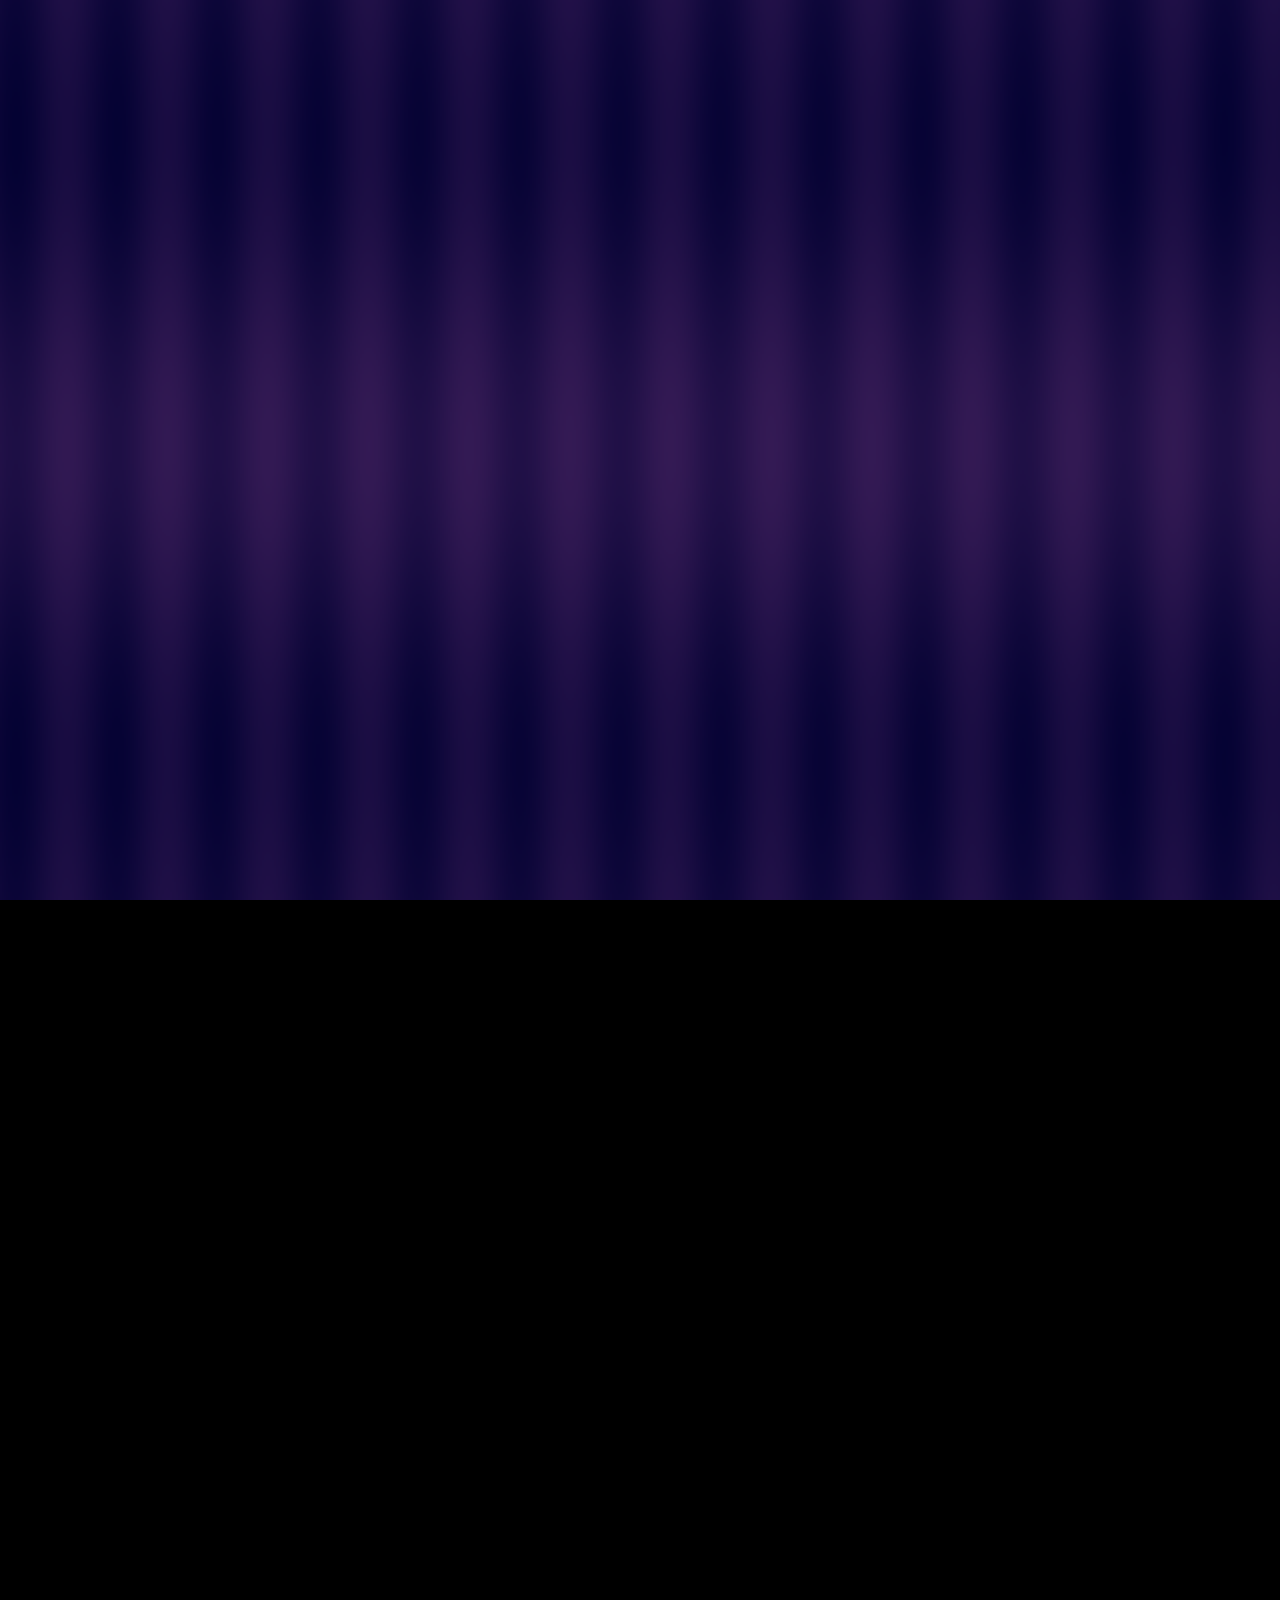
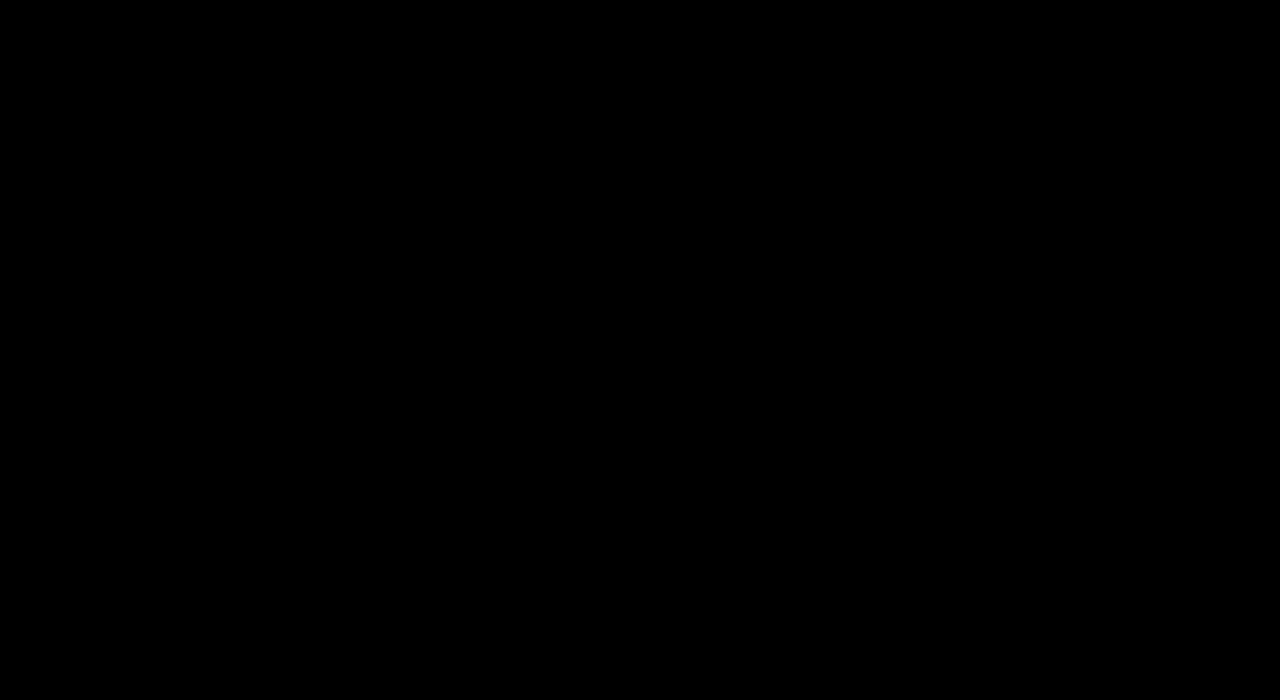
<file: _sandbox/index.html>
<!DOCTYPE html>
<html lang="en">
  <head>
    <title>GLSL Sandbox</title>
    <meta charset="utf-8" />
    <meta
      name="viewport"
      content="width=device-width, initial-scale=1, viewport-fit=cover" />
    <style>
      * {
        box-sizing: border-box;
      }

      html, body {
        height: 100%;
        overflow: hidden;
      }

      body {
        background-color: #000000;
        height: 100%;
        margin: 0;
        padding: 0;
      }

      canvas {
        display: block;
        width: 100%;
        height: 100%;
        touch-action: none;
        image-rendering: pixelated;
      }
    </style>
  </head>
  <body>
    <script src="/_sandbox/js/lzma.js"></script>
    <script src="/_sandbox/js/jquery.js"></script>
    <script src="/_sandbox/js/helpers.js"></script>
    <script src="/_sandbox/js/codemirror.js"></script>
    <script src="/_sandbox/js/glsl.js"></script>

    <script id="example" type="x-shader/x-fragment">
      #extension GL_OES_standard_derivatives : enable

      precision highp float;

      uniform float time;
      uniform vec2 mouse;
      uniform vec2 resolution;

      void main( void ) {

      	vec2 position = ( gl_FragCoord.xy / resolution.xy ) + mouse / 4.0;

      	float color = 0.0;
      	color += sin( position.x * cos( time / 15.0 ) * 80.0 ) + cos( position.y * cos( time / 15.0 ) * 10.0 );
      	color += sin( position.y * sin( time / 10.0 ) * 40.0 ) + cos( position.x * sin( time / 25.0 ) * 40.0 );
      	color += sin( position.x * sin( time / 5.0 ) * 10.0 ) + sin( position.y * sin( time / 35.0 ) * 80.0 );
      	color *= sin( time / 10.0 ) * 0.5;

      	gl_FragColor = vec4( vec3( color, color * 0.5, sin( color + time / 3.0 ) * 0.75 ), 1.0 );

      }
    </script>

    <script id="fragmentShader" type="x-shader/x-fragment">

      precision highp float;

      uniform vec2 resolution;
      uniform sampler2D texture;

      void main() {

      	vec2 uv = gl_FragCoord.xy / resolution.xy;
      	gl_FragColor = texture2D( texture, uv );

      }
    </script>

    <script id="vertexShader" type="x-shader/x-vertex">

      attribute vec3 position;

      void main() {

      	gl_Position = vec4( position, 1.0 );

      }
    </script>

    <script id="surfaceVertexShader" type="x-shader/x-vertex">

      attribute vec3 position;
      attribute vec2 surfacePosAttrib;
      varying vec2 surfacePosition;

      void main() {

      	surfacePosition = surfacePosAttrib;
      	gl_Position = vec4( position, 1.0 );

      }
    </script>

    <script>
      initialize_helper()

      var compressor = initialize_compressor()

      // Greetings to Iq/RGBA! ;)

      var quality = 2,
        quality_levels = [1, 2, 4, 8]
      var toolbar,
        showButton,
        timeButton,
        compileButton,
        panButton,
        fullscreenButton,
        compileTimer,
        errorLines = []
      var code,
        canvas,
        gl,
        buffer,
        currentProgram,
        vertexPosition,
        screenVertexPosition,
        parameters = {
          startTime: Date.now(),
          time: 0,
          mouseX: 0.5,
          mouseY: 0.5,
          screenWidth: 0,
          screenHeight: 0,
        },
        surface = {
          centerX: 0,
          centerY: 0,
          width: 1,
          height: 1,
          isPanning: false,
          isZooming: false,
          lastX: 0,
          lastY: 0,
        },
        frontTarget,
        backTarget,
        screenProgram,
        getWebGL,
        compileOnChangeCode = true

      init()

      if (gl) animate()

      function init() {
        canvas = document.createElement("canvas")
        document.body.appendChild(canvas)

        //

        toolbar = document.createElement("div")
        toolbar.id = "toolbar"
        toolbar.style.position = "absolute"
        toolbar.style.top = "0px"
        toolbar.style.padding = "25px"
        toolbar.style.paddingTop = "max(25px, env(safe-area-inset-top))" // handle hole-punch camera & notch
        toolbar.style.width = "100%"
        // document.body.appendChild(toolbar)

        var rightside = document.createElement("div")
        rightside.style.cssFloat = "right"
        toolbar.appendChild(rightside)

        panButton = document.createElement("button")
        panButton.textContent = "pan/zoom"
        panButton.style.cursor = "move"
        panButton.style.display = "none"
        panButton.title =
          "Pan: left-drag, Zoom: right-drag. Use 'hide code' for a large pan/zoom area."
        rightside.appendChild(panButton)

        var button = document.createElement("a")
        button.style.marginRight = "0px"
        button.textContent = "gallery"

        if (document.referrer.startsWith("https://glslsandbox.com/")) {
          button.href = "javascript:window.history.go( -1 )"
        } else {
          button.href = "/"
        }

        rightside.appendChild(button)

        showButton = document.createElement("button")
        showButton.textContent = "show code"
        showButton.addEventListener(
          "click",
          function () {
            isCodeVisible() ? hideCode() : showCode()
          },
          false
        )
        toolbar.appendChild(showButton)

        timeButton = document.createElement("button")
        timeButton.textContent = "0:00.00"
        timeButton.addEventListener(
          "click",
          function (event) {
            parameters.startTime = Date.now()
          },
          false
        )
        toolbar.appendChild(timeButton)

        var select = document.createElement("select")

        for (var i = 0; i < quality_levels.length; i++) {
          var option = document.createElement("option")
          option.textContent = quality_levels[i] + "x"
          if (quality_levels[i] == quality) option.selected = true
          select.appendChild(option)
        }

        select.addEventListener(
          "change",
          function (event) {
            quality = quality_levels[event.target.selectedIndex]
            onWindowResize()
          },
          false
        )

        toolbar.appendChild(select)

        compileButton = document.createElement("button")
        compileButton.textContent = "compiled"
        compileButton.addEventListener(
          "click",
          function (event) {
            compile()
          },
          false
        )
        toolbar.appendChild(compileButton)

        // from helper.js
        add_server_buttons()

        // Initialise WebGL

        try {
          gl = canvas.getContext("webgl", {
            antialias: false,
            depth: false,
            stencil: false,
            premultipliedAlpha: false,
            preserveDrawingBuffer: true,
          })
        } catch (error) {}

        if (gl) {
          // enable dFdx, dFdy, fwidth
          gl.getExtension("OES_standard_derivatives")

          // Create vertex buffer (2 triangles)

          buffer = gl.createBuffer()
          gl.bindBuffer(gl.ARRAY_BUFFER, buffer)
          gl.bufferData(
            gl.ARRAY_BUFFER,
            new Float32Array([
              -1.0, -1.0, 1.0, -1.0, -1.0, 1.0, 1.0, -1.0, 1.0, 1.0, -1.0, 1.0,
            ]),
            gl.STATIC_DRAW
          )

          // Create surface buffer (coordinates at screen corners)

          surface.buffer = gl.createBuffer()
        } else {
          alert("WebGL not supported, but code will be shown.")
        }

        // initialize code editor
        code = CodeMirror(document.body, {
          lineNumbers: true,
          matchBrackets: true,
          indentWithTabs: true,
          tabSize: 8,
          indentUnit: 8,
          mode: "text/x-glsl",
          onChange: function () {
            if (compileOnChangeCode) {
              clearTimeout(compileTimer)
              compileTimer = setTimeout(compile, 500)
            }
          },
        })

        if (gl) {
          var surfaceMouseDown = function (event) {
            if (event.shiftKey) {
              resetSurface()
            }

            if (event.button === 0) {
              surface.isPanning = true
              document.body.style.cursor = "move"
            } else {
              surface.isZooming = true
              document.body.style.cursor = "se-resize"
              panButton.style.cursor = "se-resize"
            }

            surface.lastX = event.clientX
            surface.lastY = event.clientY
            event.preventDefault()
          }

          var noContextMenu = function (event) {
            event.preventDefault()
          }

          canvas.addEventListener("mousedown", surfaceMouseDown, false)
          panButton.addEventListener("mousedown", surfaceMouseDown, false)

          canvas.addEventListener("contextmenu", noContextMenu, false)
          panButton.addEventListener("contextmenu", noContextMenu, false)
        }

        var clientXLast, clientYLast

        document.addEventListener(
          "pointermove",
          function (event) {
            var clientX = event.clientX
            var clientY = event.clientY

            if (clientXLast == clientX && clientYLast == clientY) return

            clientXLast = clientX
            clientYLast = clientY

            stopHideUI()

            var codeElement, dx, dy

            parameters.mouseX = clientX / window.innerWidth
            parameters.mouseY = 1 - clientY / window.innerHeight

            if (surface.isPanning) {
              dx = clientX - surface.lastX
              dy = clientY - surface.lastY
              surface.centerX -= (dx * surface.width) / window.innerWidth
              surface.centerY += (dy * surface.height) / window.innerHeight
              surface.lastX = clientX
              surface.lastY = clientY
              computeSurfaceCorners()
              event.preventDefault()
            } else if (surface.isZooming) {
              dx = clientX - surface.lastX
              dy = clientY - surface.lastY
              surface.height *= Math.pow(0.997, dx + dy)
              surface.lastX = clientX
              surface.lastY = clientY
              computeSurfaceCorners()
              event.preventDefault()
            }
          },
          false
        )

        function settleDown(event) {
          surface.isPanning = surface.isZooming = false
          document.body.style.cursor = "default"
          panButton.style.cursor = "move"
        }

        function mouseLeave(event) {
          settleDown(event)

          if (!isCodeVisible()) startHideUITimer()
        }

        document.addEventListener("mouseup", settleDown, false)
        document.addEventListener("mouseleave", mouseLeave, false)

        onWindowResize()
        window.addEventListener("resize", onWindowResize, false)
        load_url_code()

        compileScreenProgram()

				hideCode()
      }

      function showCode() {
        showButton.textContent = "hide code"
        code.getWrapperElement().style.visibility = "visible"
        compileButton.style.visibility = "visible"
        set_save_button("visible")
        set_parent_button("visible")
      }

      function hideCode() {
        showButton.textContent = "show code"
        code.getWrapperElement().style.visibility = "hidden"
        compileButton.style.visibility = "hidden"
        set_save_button("hidden")
        set_parent_button("hidden")
        stopHideUI()
      }

      function isCodeVisible() {
        return code && code.getWrapperElement().style.visibility === "visible"
      }

      var hideUITimer
      var isUIHidden = false

      function startHideUITimer() {
        stopHideUITimer()
        if (!isUIHidden && !isCodeVisible())
          hideUITimer = window.setTimeout(onHideUITimer, 1000 * 3)

        function onHideUITimer() {
          stopHideUITimer()
          if (!isUIHidden && !isCodeVisible()) {
            isUIHidden = true
            toolbar.style.opacity = "0"
            document.body.style.cursor = "none"
          }
        }

        function stopHideUITimer() {
          if (hideUITimer) {
            window.clearTimeout(hideUITimer)
            hideUITimer = 0
          }
        }
      }

      function stopHideUI() {
        if (isUIHidden) {
          isUIHidden = false
          toolbar.style.opacity = "1"
          document.body.style.cursor = ""
        }
        startHideUITimer()
      }

      function computeSurfaceCorners() {
        if (gl) {
          surface.width =
            (surface.height * parameters.screenWidth) / parameters.screenHeight

          var halfWidth = surface.width * 0.5,
            halfHeight = surface.height * 0.5

          gl.bindBuffer(gl.ARRAY_BUFFER, surface.buffer)
          gl.bufferData(
            gl.ARRAY_BUFFER,
            new Float32Array([
              surface.centerX - halfWidth,
              surface.centerY - halfHeight,
              surface.centerX + halfWidth,
              surface.centerY - halfHeight,
              surface.centerX - halfWidth,
              surface.centerY + halfHeight,
              surface.centerX + halfWidth,
              surface.centerY - halfHeight,
              surface.centerX + halfWidth,
              surface.centerY + halfHeight,
              surface.centerX - halfWidth,
              surface.centerY + halfHeight,
            ]),
            gl.STATIC_DRAW
          )
        }
      }

      function resetSurface() {
        surface.centerX = surface.centerY = 0
        surface.height = 1
        computeSurfaceCorners()
      }

      function compile() {
        if (!gl) {
          if (!getWebGL) {
            getWebGL = true
            compileButton.addEventListener(
              "click",
              function (event) {
                document.location = "http://get.webgl.org/"
              },
              false
            )
            compileButton.title = "http://get.webgl.org/"
            compileButton.style.color = "#ff0000"
            compileButton.textContent = "WebGL not supported!"
            set_save_button("hidden")
          }
          return
        }

        var program = gl.createProgram()
        var fragment = code.getValue()
        var vertex = document.getElementById("surfaceVertexShader").textContent

        var vs = createShader(vertex, gl.VERTEX_SHADER)
        var fs = createShader(fragment, gl.FRAGMENT_SHADER)

        if (vs == null || fs == null) return null

        gl.attachShader(program, vs)
        gl.attachShader(program, fs)

        gl.deleteShader(vs)
        gl.deleteShader(fs)

        gl.linkProgram(program)

        if (!gl.getProgramParameter(program, gl.LINK_STATUS)) {
          showCode()

          var error = gl.getProgramInfoLog(program)

          compileButton.title = error
          console.error(error)

          console.error(
            "VALIDATE_STATUS: " +
              gl.getProgramParameter(program, gl.VALIDATE_STATUS),
            "ERROR: " + gl.getError()
          )
          compileButton.style.color = "#ff0000"
          compileButton.textContent = "errors"

          set_save_button("hidden")

          return
        }

        if (currentProgram) {
          gl.deleteProgram(currentProgram)
          setURL(fragment)
        }

        currentProgram = program

        compileButton.style.color = "#00ff00"
        compileButton.textContent = "compiled"

        set_save_button("visible")

        panButton.style.display =
          fragment.indexOf("varying vec2 surfacePosition;") >= 0
            ? "inline"
            : "none"

        // Cache uniforms

        cacheUniformLocation(program, "time")
        cacheUniformLocation(program, "mouse")
        cacheUniformLocation(program, "resolution")
        cacheUniformLocation(program, "backbuffer")
        cacheUniformLocation(program, "surfaceSize")

        // Load program into GPU

        gl.useProgram(currentProgram)

        // Set up buffers

        surface.positionAttribute = gl.getAttribLocation(
          currentProgram,
          "surfacePosAttrib"
        )
        gl.enableVertexAttribArray(surface.positionAttribute)

        vertexPosition = gl.getAttribLocation(currentProgram, "position")
        gl.enableVertexAttribArray(vertexPosition)
      }

      function compileScreenProgram() {
        if (!gl) {
          return
        }

        var program = gl.createProgram()
        var fragment = document.getElementById("fragmentShader").textContent
        var vertex = document.getElementById("vertexShader").textContent

        var vs = createShader(vertex, gl.VERTEX_SHADER)
        var fs = createShader(fragment, gl.FRAGMENT_SHADER)

        gl.attachShader(program, vs)
        gl.attachShader(program, fs)

        gl.deleteShader(vs)
        gl.deleteShader(fs)

        gl.linkProgram(program)

        if (!gl.getProgramParameter(program, gl.LINK_STATUS)) {
          showCode()

          console.error(
            "VALIDATE_STATUS: " +
              gl.getProgramParameter(program, gl.VALIDATE_STATUS),
            "ERROR: " + gl.getError()
          )

          return
        }

        screenProgram = program

        gl.useProgram(screenProgram)

        cacheUniformLocation(program, "resolution")
        cacheUniformLocation(program, "texture")

        screenVertexPosition = gl.getAttribLocation(screenProgram, "position")
        gl.enableVertexAttribArray(screenVertexPosition)
      }

      function cacheUniformLocation(program, label) {
        if (program.uniformsCache === undefined) {
          program.uniformsCache = {}
        }

        program.uniformsCache[label] = gl.getUniformLocation(program, label)
      }

      //

      function createTarget(width, height) {
        var target = {}

        target.framebuffer = gl.createFramebuffer()
        target.renderbuffer = gl.createRenderbuffer()
        target.texture = gl.createTexture()

        // set up framebuffer

        gl.bindTexture(gl.TEXTURE_2D, target.texture)
        gl.texImage2D(
          gl.TEXTURE_2D,
          0,
          gl.RGBA,
          width,
          height,
          0,
          gl.RGBA,
          gl.UNSIGNED_BYTE,
          null
        )

        gl.texParameteri(gl.TEXTURE_2D, gl.TEXTURE_WRAP_S, gl.CLAMP_TO_EDGE)
        gl.texParameteri(gl.TEXTURE_2D, gl.TEXTURE_WRAP_T, gl.CLAMP_TO_EDGE)

        gl.texParameteri(gl.TEXTURE_2D, gl.TEXTURE_MAG_FILTER, gl.NEAREST)
        gl.texParameteri(gl.TEXTURE_2D, gl.TEXTURE_MIN_FILTER, gl.NEAREST)

        gl.bindFramebuffer(gl.FRAMEBUFFER, target.framebuffer)
        gl.framebufferTexture2D(
          gl.FRAMEBUFFER,
          gl.COLOR_ATTACHMENT0,
          gl.TEXTURE_2D,
          target.texture,
          0
        )

        // set up renderbuffer

        gl.bindRenderbuffer(gl.RENDERBUFFER, target.renderbuffer)

        gl.renderbufferStorage(
          gl.RENDERBUFFER,
          gl.DEPTH_COMPONENT16,
          width,
          height
        )
        gl.framebufferRenderbuffer(
          gl.FRAMEBUFFER,
          gl.DEPTH_ATTACHMENT,
          gl.RENDERBUFFER,
          target.renderbuffer
        )

        // clean up

        gl.bindTexture(gl.TEXTURE_2D, null)
        gl.bindRenderbuffer(gl.RENDERBUFFER, null)
        gl.bindFramebuffer(gl.FRAMEBUFFER, null)

        return target
      }

      function createRenderTargets() {
        frontTarget = createTarget(
          parameters.screenWidth,
          parameters.screenHeight
        )
        backTarget = createTarget(
          parameters.screenWidth,
          parameters.screenHeight
        )
      }

      //

      var dummyFunction = function () {}

      //

      function htmlEncode(str) {
        return String(str)
          .replace(/&/g, "&amp;")
          .replace(/"/g, "&quot;")
          .replace(/'/g, "&#39;")
          .replace(/</g, "&lt;")
          .replace(/>/g, "&gt;")
      }

      //

      function createShader(src, type) {
        var shader = gl.createShader(type)
        var line,
          lineNum,
          lineError,
          index = 0,
          indexEnd

        while (errorLines.length > 0) {
          line = errorLines.pop()
          code.setLineClass(line, null)
          code.clearMarker(line)
        }

        gl.shaderSource(shader, src)
        gl.compileShader(shader)

        compileButton.title = ""

        if (!gl.getShaderParameter(shader, gl.COMPILE_STATUS)) {
          showCode()

          var error = gl.getShaderInfoLog(shader)

          // Remove trailing linefeed, for FireFox's benefit.
          while (error.length > 1 && error.charCodeAt(error.length - 1) < 32) {
            error = error.substring(0, error.length - 1)
          }

          compileButton.title = error
          console.error(error)

          compileButton.style.color = "#ff0000"
          compileButton.textContent = "errors"

          set_save_button("hidden")

          while (index >= 0) {
            index = error.indexOf("ERROR: 0:", index)
            if (index < 0) {
              break
            }
            index += 9
            indexEnd = error.indexOf(":", index)
            if (indexEnd > index) {
              lineNum = parseInt(error.substring(index, indexEnd))
              if (!isNaN(lineNum) && lineNum > 0) {
                index = indexEnd + 1
                indexEnd = error.indexOf("ERROR: 0:", index)
                lineError = htmlEncode(
                  indexEnd > index
                    ? error.substring(index, indexEnd)
                    : error.substring(index)
                )
                line = code.setMarker(
                  lineNum - 1,
                  '<abbr title="' + lineError + '">' + lineNum + "</abbr>",
                  "errorMarker"
                )
                code.setLineClass(line, "errorLine")
                errorLines.push(line)
              }
            }
          }

          return null
        }

        return shader
      }

      //

      function onWindowResize(event) {
        canvas.width = window.innerWidth / quality
        canvas.height = window.innerHeight / quality

        parameters.screenWidth = canvas.width
        parameters.screenHeight = canvas.height

        computeSurfaceCorners()

        if (gl) {
          gl.viewport(0, 0, canvas.width, canvas.height)

          createRenderTargets()
        }
      }

      //

      function animate() {
        requestAnimationFrame(animate)
        render()
      }

      function render() {
        if (!currentProgram) return

        parameters.time = Date.now() - parameters.startTime

        timeButton.textContent = parseTime(parameters.time)

        // Set uniforms for custom shader

        gl.useProgram(currentProgram)

        gl.uniform1f(
          currentProgram.uniformsCache["time"],
          parameters.time / 1000
        )
        gl.uniform2f(
          currentProgram.uniformsCache["mouse"],
          parameters.mouseX,
          parameters.mouseY
        )
        gl.uniform2f(
          currentProgram.uniformsCache["resolution"],
          parameters.screenWidth,
          parameters.screenHeight
        )
        gl.uniform1i(currentProgram.uniformsCache["backbuffer"], 0)
        gl.uniform2f(
          currentProgram.uniformsCache["surfaceSize"],
          surface.width,
          surface.height
        )

        gl.bindBuffer(gl.ARRAY_BUFFER, surface.buffer)
        gl.vertexAttribPointer(
          surface.positionAttribute,
          2,
          gl.FLOAT,
          false,
          0,
          0
        )

        gl.bindBuffer(gl.ARRAY_BUFFER, buffer)
        gl.vertexAttribPointer(vertexPosition, 2, gl.FLOAT, false, 0, 0)

        gl.activeTexture(gl.TEXTURE0)
        gl.bindTexture(gl.TEXTURE_2D, backTarget.texture)

        // Render custom shader to front buffer

        gl.bindFramebuffer(gl.FRAMEBUFFER, frontTarget.framebuffer)

        gl.clear(gl.COLOR_BUFFER_BIT | gl.DEPTH_BUFFER_BIT)
        gl.drawArrays(gl.TRIANGLES, 0, 6)

        // Set uniforms for screen shader

        gl.useProgram(screenProgram)

        gl.uniform2f(
          screenProgram.uniformsCache["resolution"],
          parameters.screenWidth,
          parameters.screenHeight
        )
        gl.uniform1i(screenProgram.uniformsCache["texture"], 1)

        gl.bindBuffer(gl.ARRAY_BUFFER, buffer)
        gl.vertexAttribPointer(screenVertexPosition, 2, gl.FLOAT, false, 0, 0)

        gl.activeTexture(gl.TEXTURE1)
        gl.bindTexture(gl.TEXTURE_2D, frontTarget.texture)

        // Render front buffer to screen

        gl.bindFramebuffer(gl.FRAMEBUFFER, null)

        gl.clear(gl.COLOR_BUFFER_BIT | gl.DEPTH_BUFFER_BIT)
        gl.drawArrays(gl.TRIANGLES, 0, 6)

        // Swap buffers

        var tmp = frontTarget
        frontTarget = backTarget
        backTarget = tmp
      }

      // utils

      function parseTime(ms) {
        const minutes = Math.floor(ms / 60000)
        const seconds = ((ms % 60000) / 1000).toFixed(2).padStart(5, "0")
        return `${minutes}:${seconds}`
      }
    </script>
  </body>
</html>
</file>
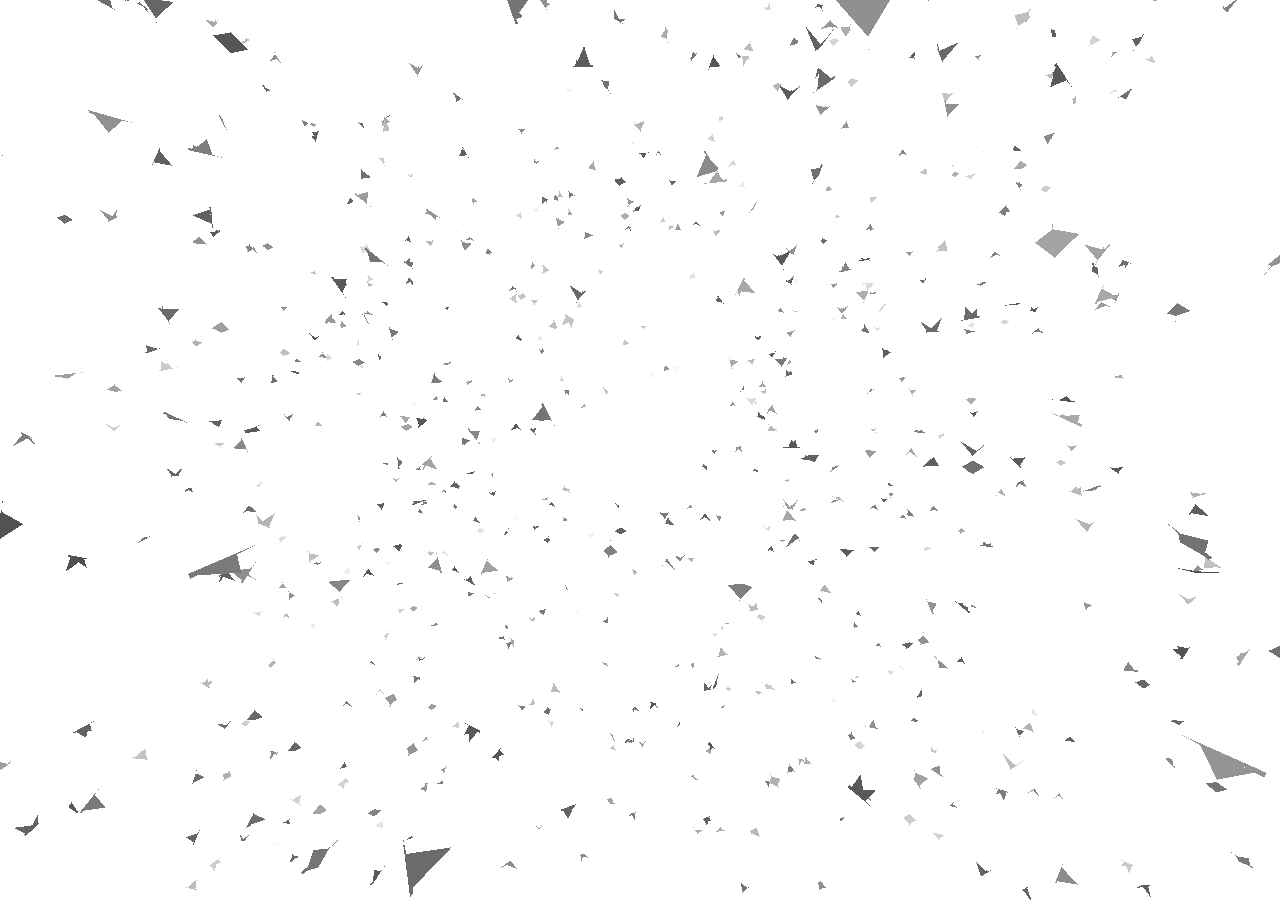
<file: birds/index.html>
<!DOCTYPE html>
<html lang="en">
  <head>
    <meta charset="utf-8" />
    <meta
      name="viewport"
      content="width=device-width, user-scalable=no, minimum-scale=1.0, maximum-scale=1.0" />
    <style>
      body {
        margin: 0;
        padding: 0;
        background-color: #000;
        overflow: hidden;
        overscroll-behavior: none;
      }
    </style>
  </head>
  <body>

    <!-- shader for bird's position -->
    <script id="fragmentShaderPosition" type="x-shader/x-fragment">

      uniform float time;
      uniform float delta;

      void main()	{

      	vec2 uv = gl_FragCoord.xy / resolution.xy;
      	vec4 tmpPos = texture2D( texturePosition, uv );
      	vec3 position = tmpPos.xyz;
      	vec3 velocity = texture2D( textureVelocity, uv ).xyz;

      	float phase = tmpPos.w;

      	phase = mod( ( phase + delta +
      		length( velocity.xz ) * delta * 3. +
      		max( velocity.y, 0.0 ) * delta * 6. ), 62.83 );

      	gl_FragColor = vec4( position + velocity * delta * 15. , phase );

      }
    </script>

    <!-- shader for bird's velocity -->
    <script id="fragmentShaderVelocity" type="x-shader/x-fragment">

      uniform float time;
      uniform float testing;
      uniform float delta; // about 0.016
      uniform float separationDistance; // 20
      uniform float alignmentDistance; // 40
      uniform float cohesionDistance; //
      uniform float freedomFactor;
      uniform vec3 predator;

      const float width = resolution.x;
      const float height = resolution.y;

      const float PI = 3.141592653589793;
      const float PI_2 = PI * 2.0;
      // const float VISION = PI * 0.55;

      float zoneRadius = 40.0;
      float zoneRadiusSquared = 1600.0;

      float separationThresh = 0.45;
      float alignmentThresh = 0.65;

      const float UPPER_BOUNDS = BOUNDS;
      const float LOWER_BOUNDS = -UPPER_BOUNDS;

      const float SPEED_LIMIT = 9.0;

      float rand( vec2 co ){
      	return fract( sin( dot( co.xy, vec2(12.9898,78.233) ) ) * 43758.5453 );
      }

      void main() {

      	zoneRadius = separationDistance + alignmentDistance + cohesionDistance;
      	separationThresh = separationDistance / zoneRadius;
      	alignmentThresh = ( separationDistance + alignmentDistance ) / zoneRadius;
      	zoneRadiusSquared = zoneRadius * zoneRadius;


      	vec2 uv = gl_FragCoord.xy / resolution.xy;
      	vec3 birdPosition, birdVelocity;

      	vec3 selfPosition = texture2D( texturePosition, uv ).xyz;
      	vec3 selfVelocity = texture2D( textureVelocity, uv ).xyz;

      	float dist;
      	vec3 dir; // direction
      	float distSquared;

      	float separationSquared = separationDistance * separationDistance;
      	float cohesionSquared = cohesionDistance * cohesionDistance;

      	float f;
      	float percent;

      	vec3 velocity = selfVelocity;

      	float limit = SPEED_LIMIT;

      	dir = predator * UPPER_BOUNDS - selfPosition;
      	dir.z = 0.;
      	// dir.z *= 0.6;
      	dist = length( dir );
      	distSquared = dist * dist;

      	float preyRadius = 150.0;
      	float preyRadiusSq = preyRadius * preyRadius;


      	// move birds away from predator
      	if ( dist < preyRadius ) {

      		f = ( distSquared / preyRadiusSq - 1.0 ) * delta * 100.;
      		velocity += normalize( dir ) * f;
      		limit += 5.0;
      	}


      	// if (testing == 0.0) {}
      	// if ( rand( uv + time ) < freedomFactor ) {}


      	// Attract flocks to the center
      	vec3 central = vec3( 0., 0., 0. );
      	dir = selfPosition - central;
      	dist = length( dir );

      	dir.y *= 2.5;
      	velocity -= normalize( dir ) * delta * 5.;

      	for ( float y = 0.0; y < height; y++ ) {
      		for ( float x = 0.0; x < width; x++ ) {

      			vec2 ref = vec2( x + 0.5, y + 0.5 ) / resolution.xy;
      			birdPosition = texture2D( texturePosition, ref ).xyz;

      			dir = birdPosition - selfPosition;
      			dist = length( dir );

      			if ( dist < 0.0001 ) continue;

      			distSquared = dist * dist;

      			if ( distSquared > zoneRadiusSquared ) continue;

      			percent = distSquared / zoneRadiusSquared;

      			if ( percent < separationThresh ) { // low

      				// Separation - Move apart for comfort
      				f = ( separationThresh / percent - 1.0 ) * delta;
      				velocity -= normalize( dir ) * f;

      			} else if ( percent < alignmentThresh ) { // high

      				// Alignment - fly the same direction
      				float threshDelta = alignmentThresh - separationThresh;
      				float adjustedPercent = ( percent - separationThresh ) / threshDelta;

      				birdVelocity = texture2D( textureVelocity, ref ).xyz;

      				f = ( 0.5 - cos( adjustedPercent * PI_2 ) * 0.5 + 0.5 ) * delta;
      				velocity += normalize( birdVelocity ) * f;

      			} else {

      				// Attraction / Cohesion - move closer
      				float threshDelta = 1.0 - alignmentThresh;
      				float adjustedPercent;
      				if( threshDelta == 0. ) adjustedPercent = 1.;
      				else adjustedPercent = ( percent - alignmentThresh ) / threshDelta;

      				f = ( 0.5 - ( cos( adjustedPercent * PI_2 ) * -0.5 + 0.5 ) ) * delta;

      				velocity += normalize( dir ) * f;

      			}

      		}

      	}



      	// this make tends to fly around than down or up
      	// if (velocity.y > 0.) velocity.y *= (1. - 0.2 * delta);

      	// Speed Limits
      	if ( length( velocity ) > limit ) {
      		velocity = normalize( velocity ) * limit;
      	}

      	gl_FragColor = vec4( velocity, 1.0 );

      }
    </script>

    <script type="x-shader/x-vertex" id="birdVS">

      attribute vec2 reference;
      attribute float birdVertex;

      attribute vec3 birdColor;

      uniform sampler2D texturePosition;
      uniform sampler2D textureVelocity;

      varying vec4 vColor;
      varying float z;

      uniform float time;

      void main() {

      	vec4 tmpPos = texture2D( texturePosition, reference );
      	vec3 pos = tmpPos.xyz;
      	vec3 velocity = normalize(texture2D( textureVelocity, reference ).xyz);

      	vec3 newPosition = position;

      	if ( birdVertex == 4.0 || birdVertex == 7.0 ) {
      		// flap wings
      		newPosition.y = sin( tmpPos.w ) * 5.;
      	}

      	newPosition = mat3( modelMatrix ) * newPosition;


      	velocity.z *= -1.;
      	float xz = length( velocity.xz );
      	float xyz = 1.;
      	float x = sqrt( 1. - velocity.y * velocity.y );

      	float cosry = velocity.x / xz;
      	float sinry = velocity.z / xz;

      	float cosrz = x / xyz;
      	float sinrz = velocity.y / xyz;

      	mat3 maty =  mat3(
      		cosry, 0, -sinry,
      		0    , 1, 0     ,
      		sinry, 0, cosry

      	);

      	mat3 matz =  mat3(
      		cosrz , sinrz, 0,
      		-sinrz, cosrz, 0,
      		0     , 0    , 1
      	);

      	newPosition =  maty * matz * newPosition;
      	newPosition += pos;

      	z = newPosition.z;

      	vColor = vec4( birdColor, 1.0 );
      	gl_Position = projectionMatrix *  viewMatrix  * vec4( newPosition, 1.0 );
      }
    </script>

    <!-- bird geometry shader -->
    <script type="x-shader/x-fragment" id="birdFS">

      varying vec4 vColor;
      varying float z;

      uniform vec3 color;

      void main() {
      	// Fake colors for now
      	float z2 = 0.2 + ( 1000. - z ) / 1000. * vColor.x;
      	gl_FragColor = vec4( z2, z2, z2, 1. );

      }
    </script>

    <script type="importmap">
      {
        "imports": {
          "three": "../_threejs/build/three.module.js",
          "three/addons/": "../_threejs/jsm/"
        }
      }
    </script>

    <script type="module">
      import * as THREE from "three"

      import { GUI } from "three/addons/libs/lil-gui.module.min.js"

      import { GPUComputationRenderer } from "three/addons/misc/GPUComputationRenderer.js"

      /* TEXTURE WIDTH FOR SIMULATION */
      const WIDTH = 32

      const BIRDS = WIDTH * WIDTH

      // Custom Geometry - using 3 triangles each. No UVs, no normals currently.
      class BirdGeometry extends THREE.BufferGeometry {
        constructor() {
          super()

          const trianglesPerBird = 3
          const triangles = BIRDS * trianglesPerBird
          const points = triangles * 3

          const vertices = new THREE.BufferAttribute(
            new Float32Array(points * 3),
            3
          )
          const birdColors = new THREE.BufferAttribute(
            new Float32Array(points * 3),
            3
          )
          const references = new THREE.BufferAttribute(
            new Float32Array(points * 2),
            2
          )
          const birdVertex = new THREE.BufferAttribute(
            new Float32Array(points),
            1
          )

          this.setAttribute("position", vertices)
          this.setAttribute("birdColor", birdColors)
          this.setAttribute("reference", references)
          this.setAttribute("birdVertex", birdVertex)

          // this.setAttribute( 'normal', new Float32Array( points * 3 ), 3 );

          let v = 0

          function verts_push() {
            for (let i = 0; i < arguments.length; i++) {
              vertices.array[v++] = arguments[i]
            }
          }

          const wingsSpan = 20

          for (let f = 0; f < BIRDS; f++) {
            // Body

            verts_push(0, -0, -20, 0, 4, -20, 0, 0, 30)

            // Wings

            verts_push(0, 0, -15, -wingsSpan, 0, 0, 0, 0, 15)

            verts_push(0, 0, 15, wingsSpan, 0, 0, 0, 0, -15)
          }

          for (let v = 0; v < triangles * 3; v++) {
            const triangleIndex = ~~(v / 3)
            const birdIndex = ~~(triangleIndex / trianglesPerBird)
            const x = (birdIndex % WIDTH) / WIDTH
            const y = ~~(birdIndex / WIDTH) / WIDTH

            const c = new THREE.Color(0x666666 + (~~(v / 9) / BIRDS) * 0x666666)

            birdColors.array[v * 3 + 0] = c.r
            birdColors.array[v * 3 + 1] = c.g
            birdColors.array[v * 3 + 2] = c.b

            references.array[v * 2] = x
            references.array[v * 2 + 1] = y

            birdVertex.array[v] = v % 9
          }

          this.scale(0.2, 0.2, 0.2)
        }
      }

      //

      let container
      let camera, scene, renderer
      let mouseX = 0,
        mouseY = 0

      let windowHalfX = window.innerWidth / 2
      let windowHalfY = window.innerHeight / 2

      const BOUNDS = 800,
        BOUNDS_HALF = BOUNDS / 2

      let last = performance.now()

      let gpuCompute
      let velocityVariable
      let positionVariable
      let positionUniforms
      let velocityUniforms
      let birdUniforms

      init()
      animate()

      function init() {
        container = document.createElement("div")
        document.body.appendChild(container)

        camera = new THREE.PerspectiveCamera(
          75,
          window.innerWidth / window.innerHeight,
          1,
          3000
        )
        camera.position.z = 350

        scene = new THREE.Scene()
        scene.background = new THREE.Color(0xffffff)
        scene.fog = new THREE.Fog(0xffffff, 100, 1000)

        renderer = new THREE.WebGLRenderer()
        renderer.setPixelRatio(window.devicePixelRatio)
        renderer.setSize(window.innerWidth, window.innerHeight)
        renderer.useLegacyLights = false
        container.appendChild(renderer.domElement)

        initComputeRenderer()

        container.style.touchAction = "none"
        container.addEventListener("pointermove", onPointerMove)

        window.addEventListener("resize", onWindowResize)
        initBirds()
      }

      function initComputeRenderer() {
        gpuCompute = new GPUComputationRenderer(WIDTH, WIDTH, renderer)

        if (renderer.capabilities.isWebGL2 === false) {
          gpuCompute.setDataType(THREE.HalfFloatType)
        }

        const dtPosition = gpuCompute.createTexture()
        const dtVelocity = gpuCompute.createTexture()
        fillPositionTexture(dtPosition)
        fillVelocityTexture(dtVelocity)

        velocityVariable = gpuCompute.addVariable(
          "textureVelocity",
          document.getElementById("fragmentShaderVelocity").textContent,
          dtVelocity
        )
        positionVariable = gpuCompute.addVariable(
          "texturePosition",
          document.getElementById("fragmentShaderPosition").textContent,
          dtPosition
        )

        gpuCompute.setVariableDependencies(velocityVariable, [
          positionVariable,
          velocityVariable,
        ])
        gpuCompute.setVariableDependencies(positionVariable, [
          positionVariable,
          velocityVariable,
        ])

        positionUniforms = positionVariable.material.uniforms
        velocityUniforms = velocityVariable.material.uniforms

        positionUniforms["time"] = { value: 0.0 }
        positionUniforms["delta"] = { value: 0.0 }
        velocityUniforms["time"] = { value: 1.0 }
        velocityUniforms["delta"] = { value: 0.0 }
        velocityUniforms["testing"] = { value: 1.0 }
        velocityUniforms["separationDistance"] = { value: 1.0 }
        velocityUniforms["alignmentDistance"] = { value: 1.0 }
        velocityUniforms["cohesionDistance"] = { value: 1.0 }
        velocityUniforms["freedomFactor"] = { value: 1.0 }
        velocityUniforms["predator"] = { value: new THREE.Vector3() }
        velocityVariable.material.defines.BOUNDS = BOUNDS.toFixed(2)

        velocityVariable.wrapS = THREE.RepeatWrapping
        velocityVariable.wrapT = THREE.RepeatWrapping
        positionVariable.wrapS = THREE.RepeatWrapping
        positionVariable.wrapT = THREE.RepeatWrapping

        const error = gpuCompute.init()

        if (error !== null) {
          console.error(error)
        }
      }

      function initBirds() {
        const geometry = new BirdGeometry()

        // For Vertex and Fragment
        birdUniforms = {
          color: { value: new THREE.Color(0xff2200) },
          texturePosition: { value: null },
          textureVelocity: { value: null },
          time: { value: 1.0 },
          delta: { value: 0.0 },
        }

        // THREE.ShaderMaterial
        const material = new THREE.ShaderMaterial({
          uniforms: birdUniforms,
          vertexShader: document.getElementById("birdVS").textContent,
          fragmentShader: document.getElementById("birdFS").textContent,
          side: THREE.DoubleSide,
        })

        const birdMesh = new THREE.Mesh(geometry, material)
        birdMesh.rotation.y = Math.PI / 2
        birdMesh.matrixAutoUpdate = false
        birdMesh.updateMatrix()

        scene.add(birdMesh)
      }

      function fillPositionTexture(texture) {
        const theArray = texture.image.data

        for (let k = 0, kl = theArray.length; k < kl; k += 4) {
          const x = Math.random() * BOUNDS - BOUNDS_HALF
          const y = Math.random() * BOUNDS - BOUNDS_HALF
          const z = Math.random() * BOUNDS - BOUNDS_HALF

          theArray[k + 0] = x
          theArray[k + 1] = y
          theArray[k + 2] = z
          theArray[k + 3] = 1
        }
      }

      function fillVelocityTexture(texture) {
        const theArray = texture.image.data

        for (let k = 0, kl = theArray.length; k < kl; k += 4) {
          const x = Math.random() - 0.5
          const y = Math.random() - 0.5
          const z = Math.random() - 0.5

          theArray[k + 0] = x * 10
          theArray[k + 1] = y * 10
          theArray[k + 2] = z * 10
          theArray[k + 3] = 1
        }
      }

      function onWindowResize() {
        windowHalfX = window.innerWidth / 2
        windowHalfY = window.innerHeight / 2

        camera.aspect = window.innerWidth / window.innerHeight
        camera.updateProjectionMatrix()

        renderer.setSize(window.innerWidth, window.innerHeight)
      }

      function onPointerMove(event) {
        if (event.isPrimary === false) return

        mouseX = event.clientX - windowHalfX
        mouseY = event.clientY - windowHalfY
      }

      //

      function animate() {
        requestAnimationFrame(animate)

        render()
      }

      function render() {
        const now = performance.now()
        let delta = (now - last) / 1000

        if (delta > 1) delta = 1 // safety cap on large deltas
        last = now

        positionUniforms["time"].value = now
        positionUniforms["delta"].value = delta
        velocityUniforms["time"].value = now
        velocityUniforms["delta"].value = delta
        birdUniforms["time"].value = now
        birdUniforms["delta"].value = delta

        velocityUniforms["predator"].value.set(
          (0.5 * mouseX) / windowHalfX,
          (-0.5 * mouseY) / windowHalfY,
          0
        )

        mouseX = 10000
        mouseY = 10000

        gpuCompute.compute()

        birdUniforms["texturePosition"].value =
          gpuCompute.getCurrentRenderTarget(positionVariable).texture
        birdUniforms["textureVelocity"].value =
          gpuCompute.getCurrentRenderTarget(velocityVariable).texture

        renderer.render(scene, camera)
      }
    </script>
  </body>
</html>
</file>
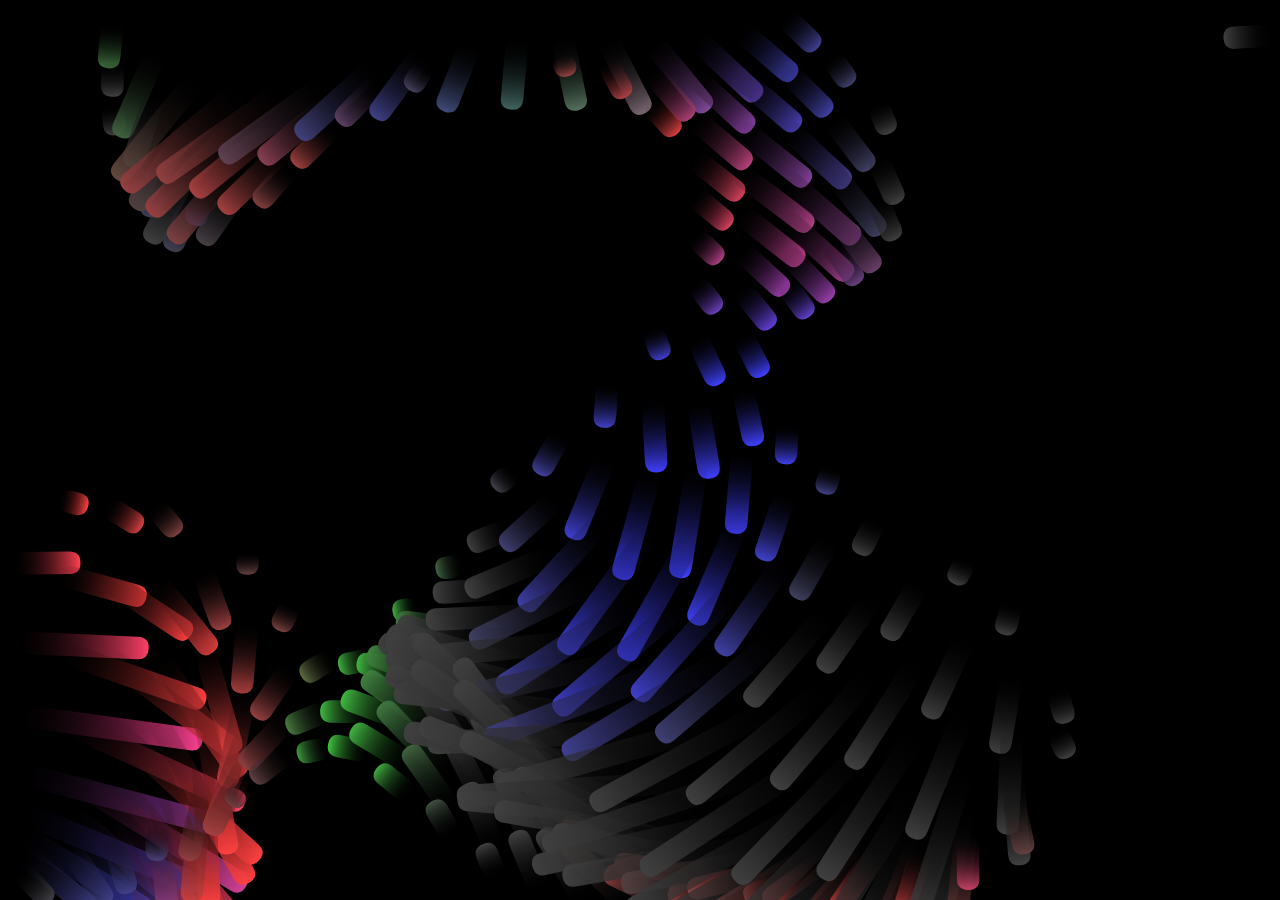
<file: coral/index.html>
<html>
	<head>
		<title>Coral</title>
		<style>
			body {
				margin: 0;
				padding: 0;
			}
		</style>
	</head>
	<body style="background-color: #000000;">
		<canvas id="canvas" style="height: 100vh; width: 100vw"></canvas>
		<script src="/coral/perlinNoise.js"></script>
		<script src="/coral/coral.js"></script>
	</body>
</html>
</file>
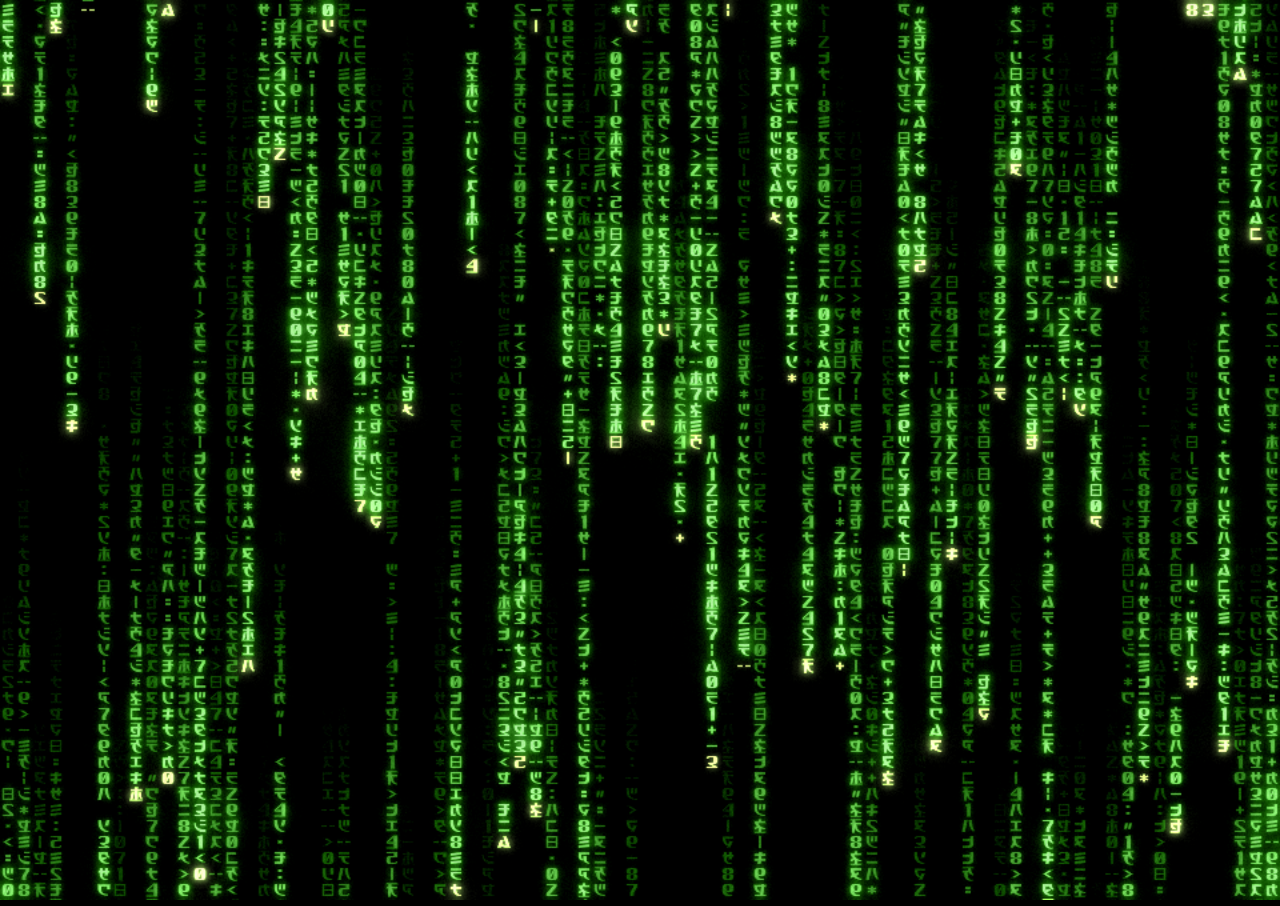
<file: matrix/index.html>
<!DOCTYPE html>
<html>
	<head>
		<title>Matrix digital rain</title>
		<meta charset="utf-8" />
		<meta name="viewport" content="width=device-width, user-scalable=no, minimum-scale=1.0, maximum-scale=1.0, viewport-fit=cover" />
		<style>
			@supports (padding-top: env(safe-area-inset-top)) {
				body {
					padding: 0;
					height: calc(100% + env(safe-area-inset-top));
				}
			}
			body {
				background: black;
				overflow: hidden;
				margin: 0;

				font-family: monospace;
				font-size: 2em;
				text-align: center;
			}

			canvas {
				width: 100vw;
				height: 100vh;
			}

			p {
				color: hsl(108, 90%, 70%);
				text-shadow: hsl(108, 90%, 40%) 1px 0 10px;
			}

			.notice {
				margin-top: 10em;
				animation: fadeInAnimation ease 3s;
				animation-iteration-count: 1;
				animation-fill-mode: forwards;
			}

			@keyframes fadeInAnimation {
				0% {
					opacity: 0;
				}
				100% {
					opacity: 1;
				}
			}

			.pill {
				display: inline-block;
				background: gray;
				border: 0.3em solid lightgray;
				font-size: 1rem;
				font-family: monospace;
				color: white;
				padding: 0.5em 1em;
				border-radius: 2em;
				min-width: 6rem;
				margin: 3em;
				text-decoration: none;
				cursor: pointer;
				text-transform: uppercase;
				font-weight: bold;
			}

			.blue {
				background: linear-gradient(skyblue, blue, black, black, darkblue);
				border-color: darkblue;
				color: lightblue;
			}

			.blue:hover {
				border-color: blue;
				color: white;
			}

			.red {
				background: linear-gradient(lightpink, crimson, black, black, darkred);
				border-color: darkred;
				color: lightpink;
			}

			.red:hover {
				border-color: crimson;
				color: white;
			}
		</style>
	</head>
	<body>
		<!--
			This is an implementation of the green code seen in The Matrix film and video game franchise.
			This project demonstrates five concepts:
					1. Drawing to floating point frame buffer objects, or 'FBO's,
						 for performing computation and post-processing
					2. GPU-side computation, with fragment shaders
						 updating two alternating FBOs
					3. Rendering crisp "vector" graphics, with a multiple-channel
						 signed distance field (or 'MSDF')
					4. Creating a blur/bloom effect from a texture pyramid
					5. Color mapping with noise, to hide banding

			For more information, please visit: https://github.com/Rezmason/matrix
		 -->
		<script type="module" src="/matrix/js/main.js"></script>
	</body>
</html>
</file>
